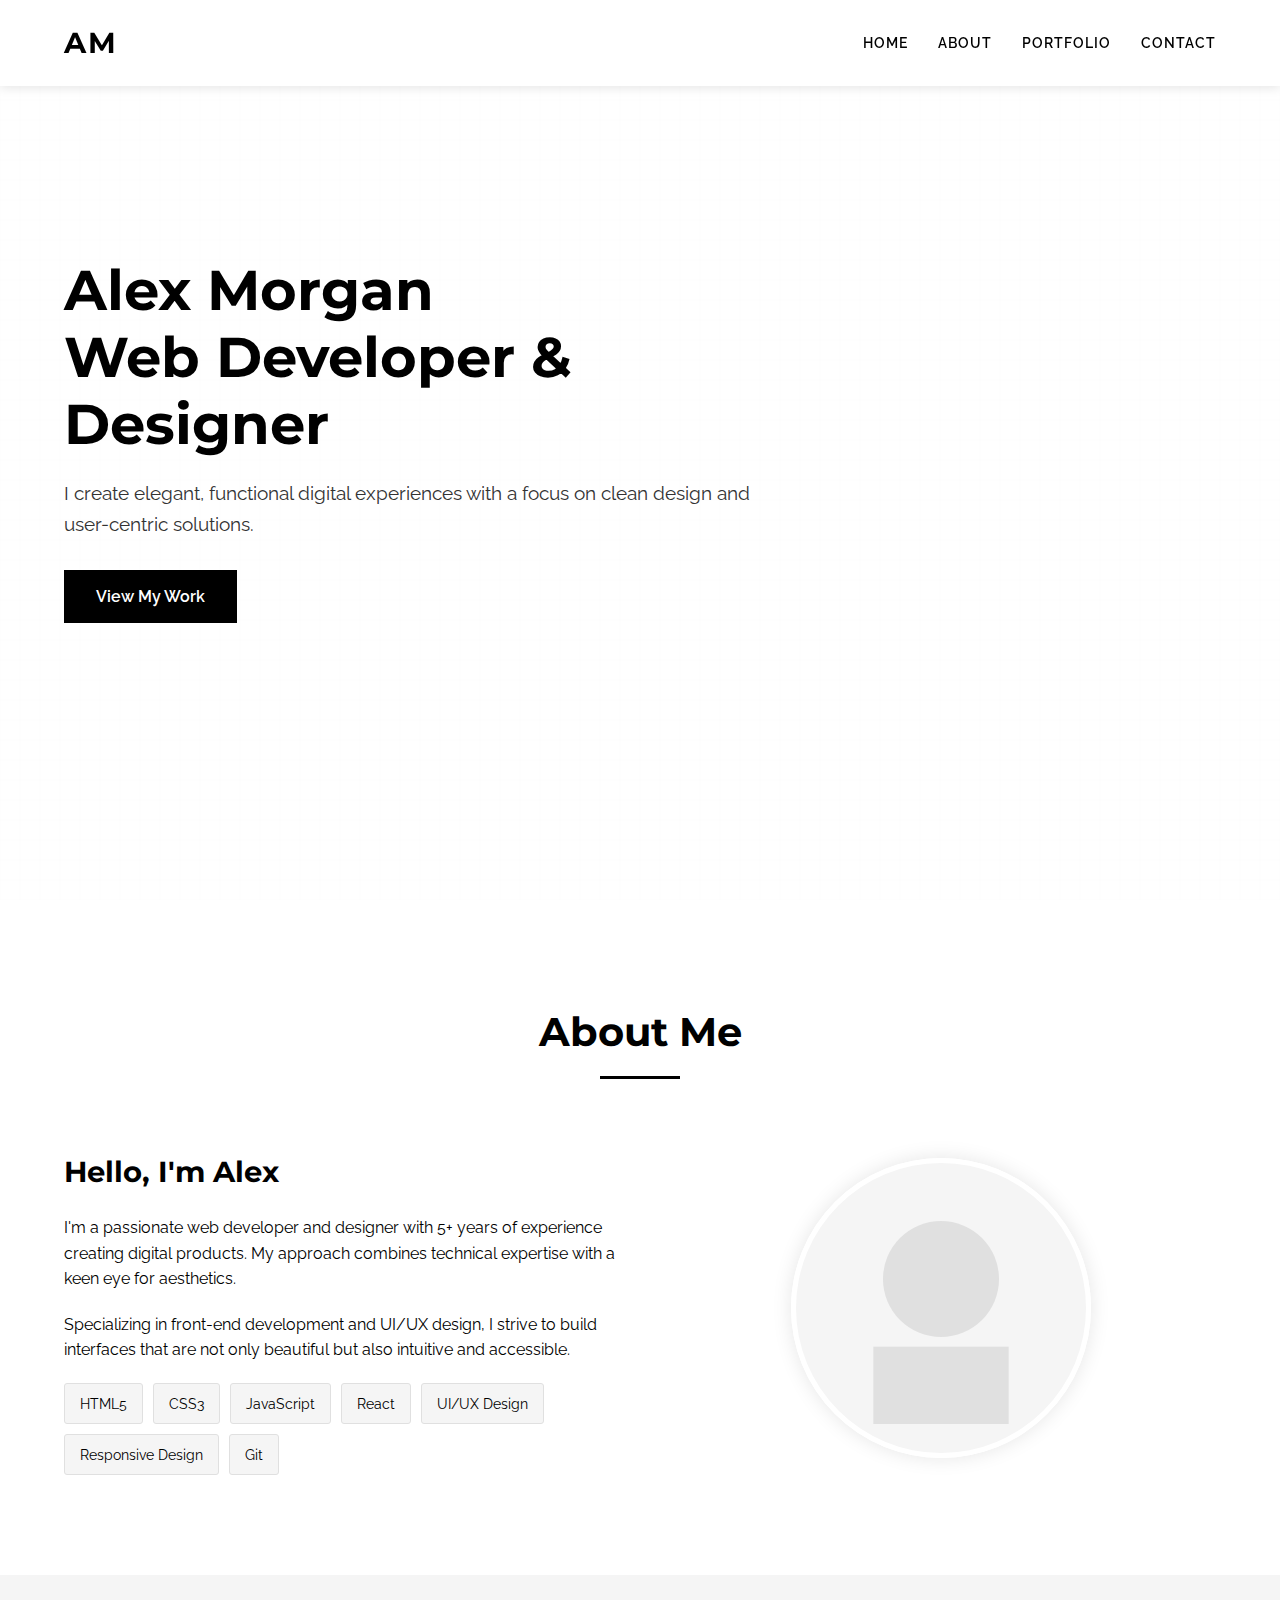
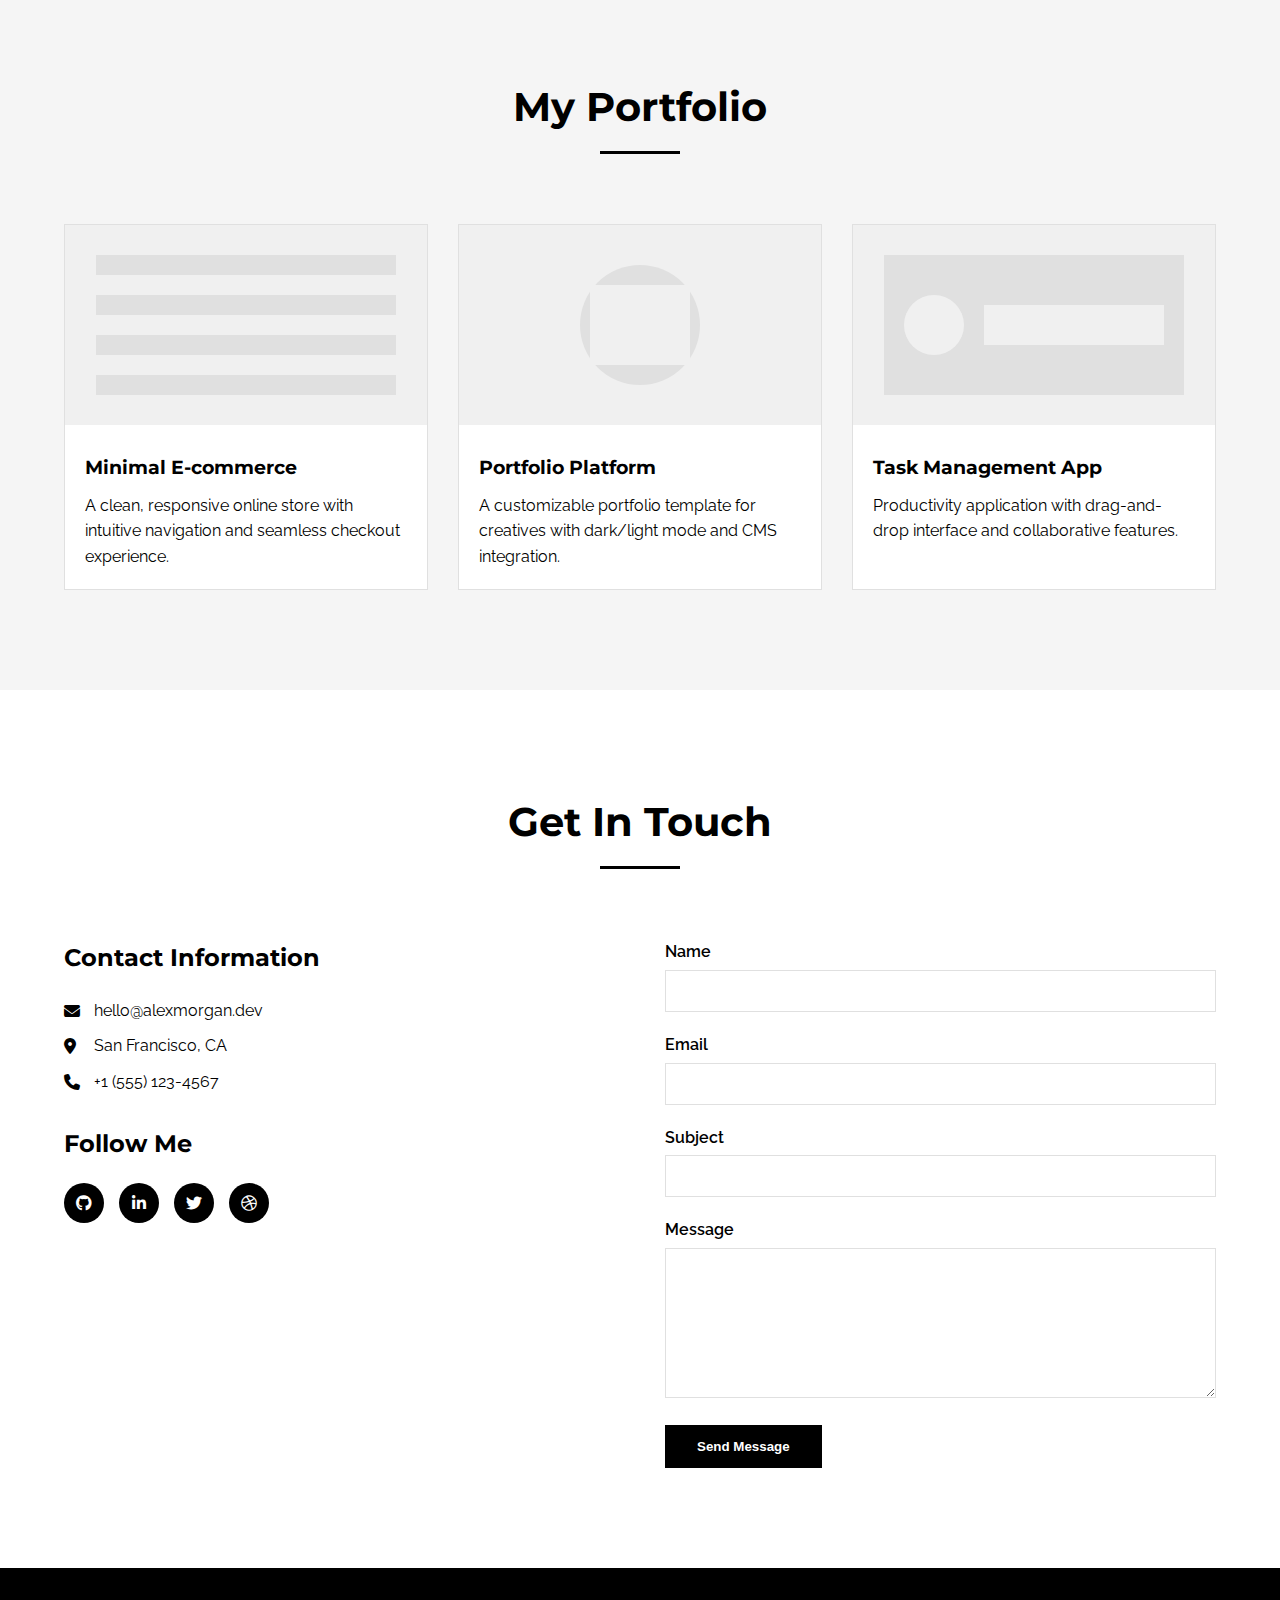
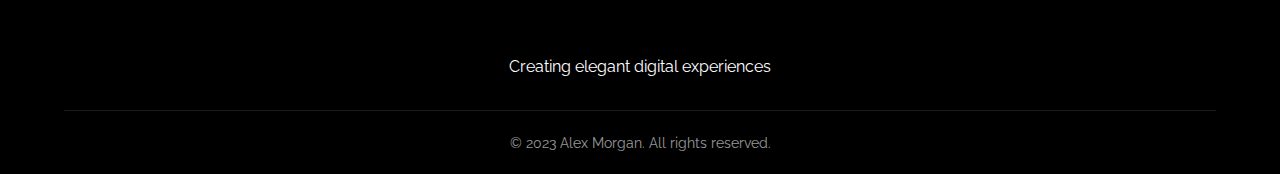
<file: home.html>
<!DOCTYPE html>
<html lang="en">
<head>
    <meta charset="UTF-8">
    <meta name="viewport" content="width=device-width, initial-scale=1.0">
    <title>Alex Morgan | Personal Portfolio</title>
    <link rel="stylesheet" href="https://cdnjs.cloudflare.com/ajax/libs/font-awesome/6.4.0/css/all.min.css">
    <link href="https://fonts.googleapis.com/css2?family=Montserrat:wght@300;400;600;700&family=Raleway:wght@300;400;700&display=swap" rel="stylesheet">
    <style>
        * {
            margin: 0;
            padding: 0;
            box-sizing: border-box;
        }
        
        :root {
            --black: #000;
            --white: #fff;
            --light-gray: #f5f5f5;
            --medium-gray: #e0e0e0;
            --dark-gray: #333;
        }
        
        body {
            font-family: 'Raleway', sans-serif;
            background-color: var(--white);
            color: var(--black);
            line-height: 1.6;
            overflow-x: hidden;
        }
        
        h1, h2, h3, h4 {
            font-family: 'Montserrat', sans-serif;
            font-weight: 700;
        }
        
        .container {
            width: 90%;
            max-width: 1200px;
            margin: 0 auto;
        }
        
        /* Header Styles */
        header {
            background-color: var(--white);
            position: fixed;
            width: 100%;
            top: 0;
            z-index: 1000;
            box-shadow: 0 2px 10px rgba(0, 0, 0, 0.1);
        }
        
        nav {
            display: flex;
            justify-content: space-between;
            align-items: center;
            padding: 20px 0;
        }
        
        .logo {
            font-family: 'Montserrat', sans-serif;
            font-weight: 700;
            font-size: 1.8rem;
            letter-spacing: 2px;
            text-decoration: none;
            color: var(--black);
        }
        
        .nav-links {
            display: flex;
            list-style: none;
        }
        
        .nav-links li {
            margin-left: 30px;
        }
        
        .nav-links a {
            text-decoration: none;
            color: var(--black);
            font-weight: 600;
            text-transform: uppercase;
            font-size: 0.9rem;
            letter-spacing: 1px;
            transition: all 0.3s ease;
        }
        
        .nav-links a:hover {
            color: #777;
        }
        
        /* Hero Section */
        .hero {
            height: 100vh;
            display: flex;
            align-items: center;
            background: linear-gradient(rgba(255, 255, 255, 0.9), rgba(255, 255, 255, 0.9)), 
                        url('data:image/svg+xml;utf8,<svg xmlns="http://www.w3.org/2000/svg" width="100" height="100" viewBox="0 0 100 100"><rect width="100" height="100" fill="none" stroke="black" stroke-width="0.5"/></svg>');
            background-size: 20px 20px;
            padding-top: 80px;
        }
        
        .hero-content {
            max-width: 700px;
        }
        
        .hero h1 {
            font-size: 3.5rem;
            margin-bottom: 20px;
            line-height: 1.2;
        }
        
        .hero p {
            font-size: 1.2rem;
            margin-bottom: 30px;
            color: var(--dark-gray);
        }
        
        .btn {
            display: inline-block;
            padding: 12px 30px;
            background: var(--black);
            color: var(--white);
            text-decoration: none;
            font-weight: 600;
            border: 2px solid var(--black);
            transition: all 0.3s ease;
            cursor: pointer;
        }
        
        .btn:hover {
            background: transparent;
            color: var(--black);
        }
        
        /* Section Styles */
        section {
            padding: 100px 0;
        }
        
        .section-title {
            text-align: center;
            margin-bottom: 70px;
        }
        
        .section-title h2 {
            font-size: 2.5rem;
            position: relative;
            display: inline-block;
            padding-bottom: 15px;
        }
        
        .section-title h2::after {
            content: '';
            position: absolute;
            bottom: 0;
            left: 50%;
            transform: translateX(-50%);
            width: 80px;
            height: 3px;
            background: var(--black);
        }
        
        /* About Section */
        .about-content {
            display: flex;
            gap: 50px;
            align-items: center;
        }
        
        .about-text {
            flex: 1;
        }
        
        .about-text h3 {
            font-size: 1.8rem;
            margin-bottom: 20px;
        }
        
        .about-text p {
            margin-bottom: 20px;
        }
        
        .skills {
            display: flex;
            flex-wrap: wrap;
            gap: 10px;
            margin-top: 20px;
        }
        
        .skill {
            padding: 8px 15px;
            background: var(--light-gray);
            border: 1px solid var(--medium-gray);
            border-radius: 3px;
            font-size: 0.9rem;
        }
        
        .about-image {
            flex: 1;
            text-align: center;
        }
        
        .profile-img {
            width: 300px;
            height: 300px;
            border-radius: 50%;
            object-fit: cover;
            border: 5px solid var(--white);
            box-shadow: 0 0 20px rgba(0, 0, 0, 0.1);
        }
        
        /* Portfolio Section */
        .portfolio {
            background-color: var(--light-gray);
        }
        
        .portfolio-grid {
            display: grid;
            grid-template-columns: repeat(auto-fill, minmax(300px, 1fr));
            gap: 30px;
        }
        
        .portfolio-item {
            background: var(--white);
            border: 1px solid var(--medium-gray);
            overflow: hidden;
            transition: transform 0.3s ease;
        }
        
        .portfolio-item:hover {
            transform: translateY(-10px);
        }
        
        .portfolio-img {
            width: 100%;
            height: 200px;
            object-fit: cover;
        }
        
        .portfolio-info {
            padding: 20px;
        }
        
        .portfolio-info h3 {
            margin-bottom: 10px;
        }
        
        /* Contact Section */
        .contact-container {
            display: flex;
            gap: 50px;
        }
        
        .contact-info {
            flex: 1;
        }
        
        .contact-info h3 {
            margin-bottom: 20px;
            font-size: 1.5rem;
        }
        
        .contact-details {
            margin-bottom: 30px;
        }
        
        .contact-details p {
            margin-bottom: 10px;
            display: flex;
            align-items: center;
        }
        
        .contact-details i {
            margin-right: 10px;
            width: 20px;
        }
        
        .social-links {
            display: flex;
            gap: 15px;
        }
        
        .social-links a {
            display: flex;
            align-items: center;
            justify-content: center;
            width: 40px;
            height: 40px;
            background: var(--black);
            color: var(--white);
            border-radius: 50%;
            transition: all 0.3s ease;
            text-decoration: none;
        }
        
        .social-links a:hover {
            background: var(--white);
            color: var(--black);
            border: 1px solid var(--black);
        }
        
        .contact-form {
            flex: 1;
        }
        
        .form-group {
            margin-bottom: 20px;
        }
        
        .form-group label {
            display: block;
            margin-bottom: 5px;
            font-weight: 600;
        }
        
        .form-control {
            width: 100%;
            padding: 12px;
            border: 1px solid var(--medium-gray);
            background: var(--white);
            font-family: 'Raleway', sans-serif;
        }
        
        textarea.form-control {
            height: 150px;
            resize: vertical;
        }
        
        /* Footer */
        footer {
            background: var(--black);
            color: var(--white);
            padding: 40px 0 20px;
            text-align: center;
        }
        
        .footer-content {
            margin-bottom: 30px;
        }
        
        .copyright {
            padding-top: 20px;
            border-top: 1px solid rgba(255, 255, 255, 0.1);
            font-size: 0.9rem;
            color: rgba(255, 255, 255, 0.6);
        }
        
        /* Responsive Design */
        @media (max-width: 768px) {
            .nav-links {
                display: none;
            }
            
            .hero h1 {
                font-size: 2.5rem;
            }
            
            .about-content,
            .contact-container {
                flex-direction: column;
            }
            
            .about-image {
                order: -1;
            }
            
            .section-title h2 {
                font-size: 2rem;
            }
        }
        
        /* Animations */
        @keyframes fadeIn {
            from {
                opacity: 0;
                transform: translateY(20px);
            }
            to {
                opacity: 1;
                transform: translateY(0);
            }
        }
        
        .animated {
            animation: fadeIn 0.8s ease-out forwards;
        }
    </style>
</head>
<body>
    <!-- Header -->
    <header>
        <div class="container">
            <nav>
                <a href="#" class="logo">AM</a>
                <ul class="nav-links">
                    <li><a href="#home">Home</a></li>
                    <li><a href="#about">About</a></li>
                    <li><a href="#portfolio">Portfolio</a></li>
                    <li><a href="#contact">Contact</a></li>
                </ul>
            </nav>
        </div>
    </header>

    <!-- Hero Section -->
    <section id="home" class="hero">
        <div class="container">
            <div class="hero-content animated">
                <h1>Alex Morgan<br>Web Developer & Designer</h1>
                <p>I create elegant, functional digital experiences with a focus on clean design and user-centric solutions.</p>
                <a href="#portfolio" class="btn">View My Work</a>
            </div>
        </div>
    </section>

    <!-- About Section -->
    <section id="about">
        <div class="container">
            <div class="section-title">
                <h2>About Me</h2>
            </div>
            <div class="about-content">
                <div class="about-text animated">
                    <h3>Hello, I'm Alex</h3>
                    <p>I'm a passionate web developer and designer with 5+ years of experience creating digital products. My approach combines technical expertise with a keen eye for aesthetics.</p>
                    <p>Specializing in front-end development and UI/UX design, I strive to build interfaces that are not only beautiful but also intuitive and accessible.</p>
                    
                    <div class="skills">
                        <span class="skill">HTML5</span>
                        <span class="skill">CSS3</span>
                        <span class="skill">JavaScript</span>
                        <span class="skill">React</span>
                        <span class="skill">UI/UX Design</span>
                        <span class="skill">Responsive Design</span>
                        <span class="skill">Git</span>
                    </div>
                </div>
                <div class="about-image animated">
                    <img src="data:image/svg+xml;utf8,<svg xmlns='http://www.w3.org/2000/svg' width='300' height='300' viewBox='0 0 300 300'><rect width='300' height='300' fill='%23f5f5f5'/><circle cx='150' cy='120' r='60' fill='%23e0e0e0'/><rect x='80' y='190' width='140' height='80' fill='%23e0e0e0'/></svg>" alt="Profile Image" class="profile-img">
                </div>
            </div>
        </div>
    </section>

    <!-- Portfolio Section -->
    <section id="portfolio" class="portfolio">
        <div class="container">
            <div class="section-title">
                <h2>My Portfolio</h2>
            </div>
            <div class="portfolio-grid">
                <div class="portfolio-item animated">
                    <img src="data:image/svg+xml;utf8,<svg xmlns='http://www.w3.org/2000/svg' width='400' height='200' viewBox='0 0 400 200'><rect width='400' height='200' fill='%23f0f0f0'/><rect x='50' y='30' width='300' height='20' fill='%23e0e0e0'/><rect x='50' y='70' width='300' height='20' fill='%23e0e0e0'/><rect x='50' y='110' width='300' height='20' fill='%23e0e0e0'/><rect x='50' y='150' width='300' height='20' fill='%23e0e0e0'/></svg>" alt="Project 1" class="portfolio-img">
                    <div class="portfolio-info">
                        <h3>Minimal E-commerce</h3>
                        <p>A clean, responsive online store with intuitive navigation and seamless checkout experience.</p>
                    </div>
                </div>
                
                <div class="portfolio-item animated">
                    <img src="data:image/svg+xml;utf8,<svg xmlns='http://www.w3.org/2000/svg' width='400' height='200' viewBox='0 0 400 200'><rect width='400' height='200' fill='%23f0f0f0'/><circle cx='200' cy='100' r='60' fill='%23e0e0e0'/><rect x='150' y='60' width='100' height='80' fill='%23f0f0f0'/></svg>" alt="Project 2" class="portfolio-img">
                    <div class="portfolio-info">
                        <h3>Portfolio Platform</h3>
                        <p>A customizable portfolio template for creatives with dark/light mode and CMS integration.</p>
                    </div>
                </div>
                
                <div class="portfolio-item animated">
                    <img src="data:image/svg+xml;utf8,<svg xmlns='http://www.w3.org/2000/svg' width='400' height='200' viewBox='0 0 400 200'><rect width='400' height='200' fill='%23f0f0f0'/><rect x='50' y='30' width='300' height='140' fill='%23e0e0e0'/><circle cx='100' cy='100' r='30' fill='%23f0f0f0'/><rect x='150' y='80' width='180' height='40' fill='%23f0f0f0'/></svg>" alt="Project 3" class="portfolio-img">
                    <div class="portfolio-info">
                        <h3>Task Management App</h3>
                        <p>Productivity application with drag-and-drop interface and collaborative features.</p>
                    </div>
                </div>
            </div>
        </div>
    </section>

    <!-- Contact Section -->
    <section id="contact">
        <div class="container">
            <div class="section-title">
                <h2>Get In Touch</h2>
            </div>
            <div class="contact-container">
                <div class="contact-info animated">
                    <h3>Contact Information</h3>
                    <div class="contact-details">
                        <p><i class="fas fa-envelope"></i> hello@alexmorgan.dev</p>
                        <p><i class="fas fa-map-marker-alt"></i> San Francisco, CA</p>
                        <p><i class="fas fa-phone"></i> +1 (555) 123-4567</p>
                    </div>
                    
                    <h3>Follow Me</h3>
                    <div class="social-links">
                        <a href="#"><i class="fab fa-github"></i></a>
                        <a href="#"><i class="fab fa-linkedin-in"></i></a>
                        <a href="#"><i class="fab fa-twitter"></i></a>
                        <a href="#"><i class="fab fa-dribbble"></i></a>
                    </div>
                </div>
                
                <div class="contact-form animated">
                    <form>
                        <div class="form-group">
                            <label for="name">Name</label>
                            <input type="text" id="name" class="form-control" required>
                        </div>
                        <div class="form-group">
                            <label for="email">Email</label>
                            <input type="email" id="email" class="form-control" required>
                        </div>
                        <div class="form-group">
                            <label for="subject">Subject</label>
                            <input type="text" id="subject" class="form-control" required>
                        </div>
                        <div class="form-group">
                            <label for="message">Message</label>
                            <textarea id="message" class="form-control" required></textarea>
                        </div>
                        <button type="submit" class="btn">Send Message</button>
                    </form>
                </div>
            </div>
        </div>
    </section>

    <!-- Footer -->
    <footer>
        <div class="container">
            <div class="footer-content">
                <a href="#" class="logo">AM</a>
                <p>Creating elegant digital experiences</p>
            </div>
            <div class="copyright">
                &copy; 2023 Alex Morgan. All rights reserved.
            </div>
        </div>
    </footer>

    <script>
        // Simple scroll animation for sections
        document.addEventListener('DOMContentLoaded', function() {
            const animatedElements = document.querySelectorAll('.animated');
            
            const observer = new IntersectionObserver((entries) => {
                entries.forEach(entry => {
                    if (entry.isIntersecting) {
                        entry.target.style.animation = 'fadeIn 0.8s ease-out forwards';
                        observer.unobserve(entry.target);
                    }
                });
            }, {
                threshold: 0.1
            });
            
            animatedElements.forEach(element => {
                observer.observe(element);
            });
            
            // Smooth scrolling for anchor links
            document.querySelectorAll('a[href^="#"]').forEach(anchor => {
                anchor.addEventListener('click', function(e) {
                    e.preventDefault();
                    const target = document.querySelector(this.getAttribute('href'));
                    if (target) {
                        window.scrollTo({
                            top: target.offsetTop - 80,
                            behavior: 'smooth'
                        });
                    }
                });
            });
        });
    </script>
</body>
</html>
</file>
